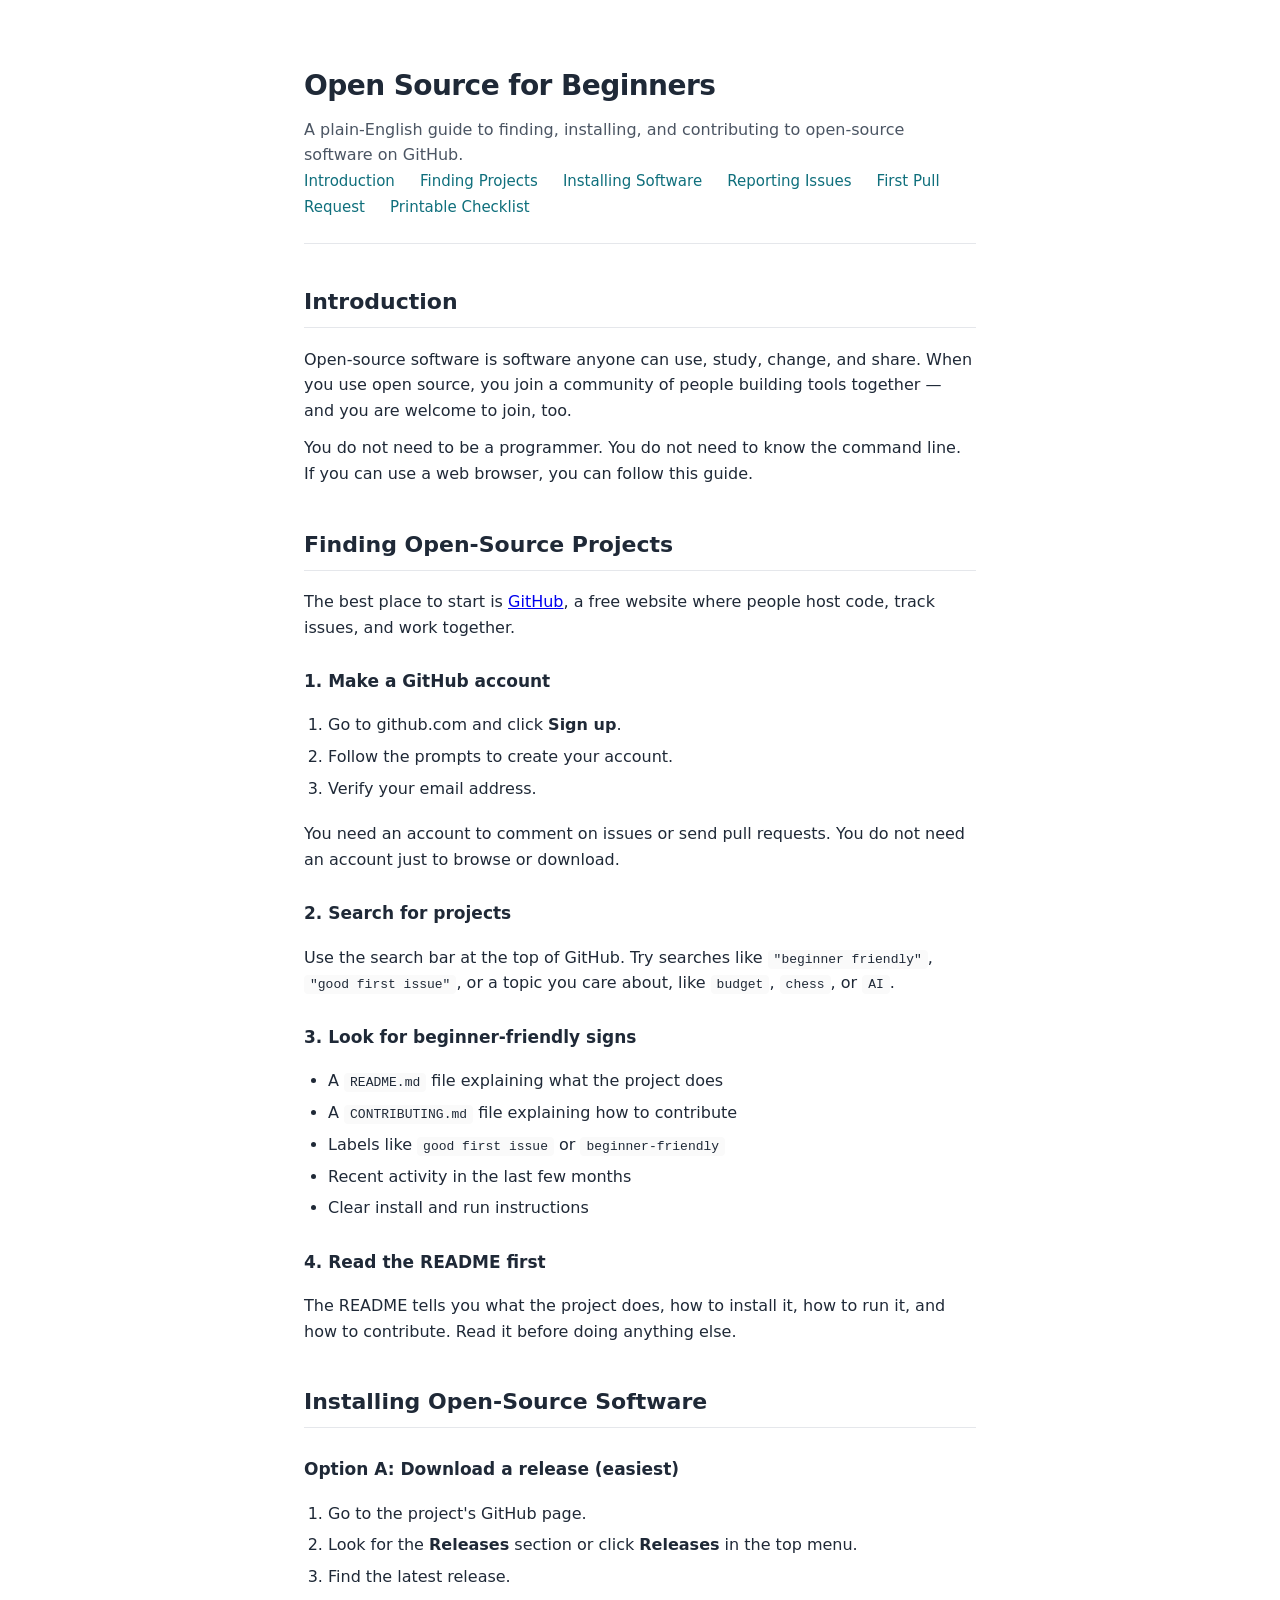
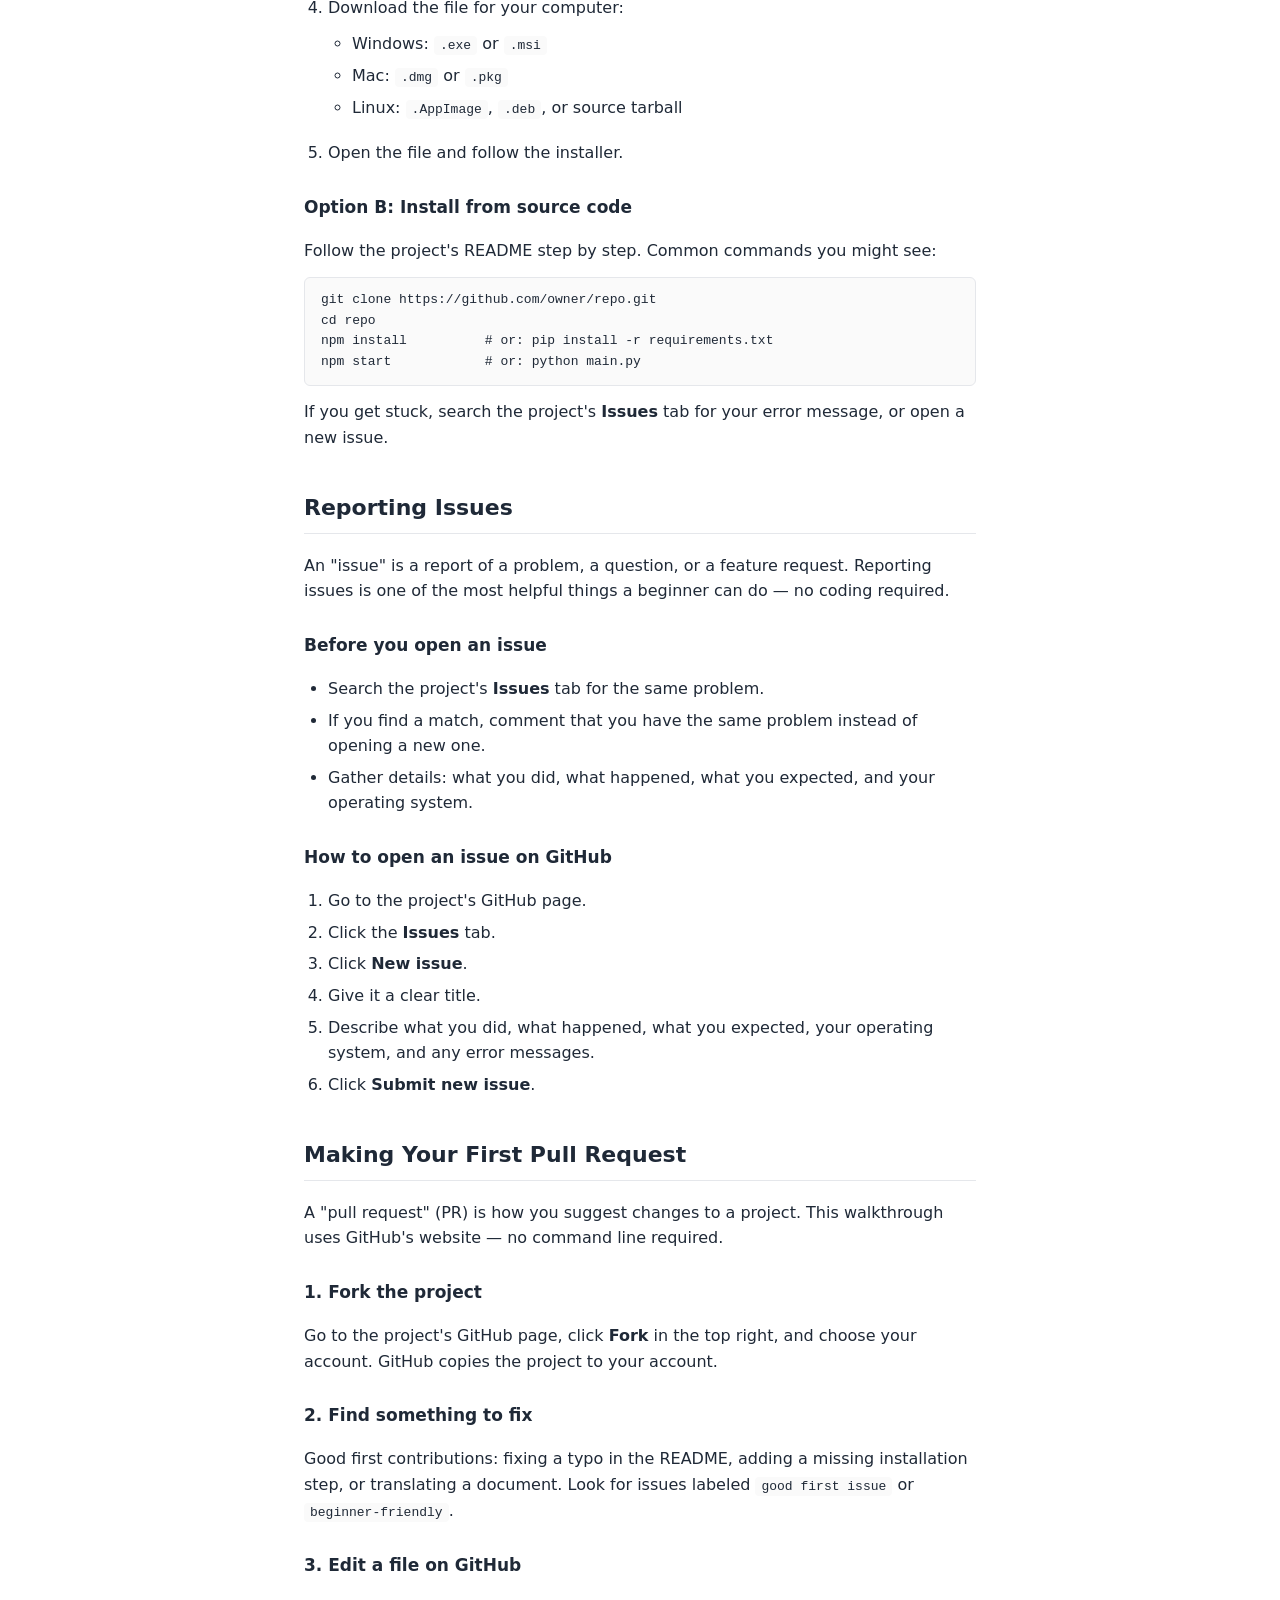
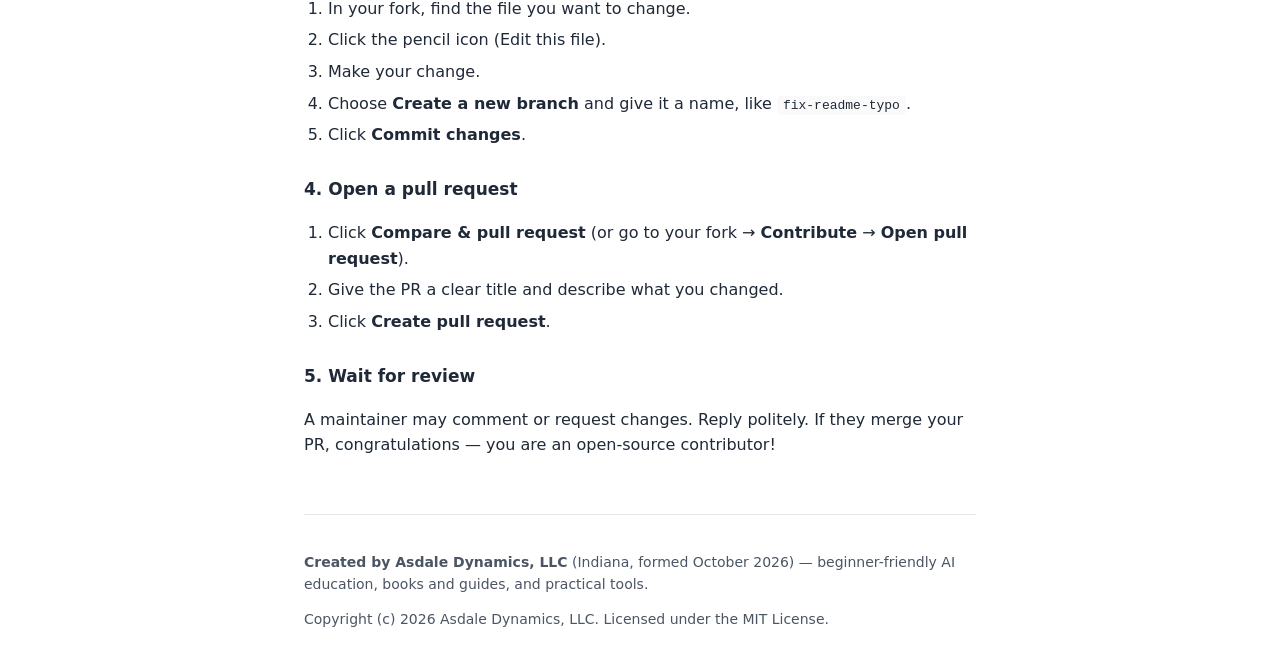
<file: static/index.html>
<!DOCTYPE html>
<html lang="en">
<head>
<meta charset="UTF-8">
<meta name="viewport" content="width=device-width, initial-scale=1.0">
<title>Open Source for Beginners — Asdale Dynamics, LLC</title>
<link rel="stylesheet" href="style.css">
</head>
<body>
<div class="container">
<header>
<h1>Open Source for Beginners</h1>
<p>A plain-English guide to finding, installing, and contributing to open-source software on GitHub.</p>
<nav>
<a href="#intro">Introduction</a>
<a href="#finding-projects">Finding Projects</a>
<a href="#installing">Installing Software</a>
<a href="#reporting-issues">Reporting Issues</a>
<a href="#first-pull-request">First Pull Request</a>
<a href="checklist.html">Printable Checklist</a>
</nav>
</header>

<main>
<section id="intro">
<h2>Introduction</h2>
<p>Open-source software is software anyone can use, study, change, and share. When
you use open source, you join a community of people building tools together —
and you are welcome to join, too.</p>
<p>You do not need to be a programmer. You do not need to know the command line.
If you can use a web browser, you can follow this guide.</p>
</section>

<section id="finding-projects">
<h2>Finding Open-Source Projects</h2>
<p>The best place to start is <a href="https://github.com" target="_blank" rel="noopener">GitHub</a>,
a free website where people host code, track issues, and work together.</p>
<h3>1. Make a GitHub account</h3>
<ol>
<li>Go to github.com and click <strong>Sign up</strong>.</li>
<li>Follow the prompts to create your account.</li>
<li>Verify your email address.</li>
</ol>
<p>You need an account to comment on issues or send pull requests. You do not
need an account just to browse or download.</p>
<h3>2. Search for projects</h3>
<p>Use the search bar at the top of GitHub. Try searches like
<code>"beginner friendly"</code>, <code>"good first issue"</code>, or a topic you
care about, like <code>budget</code>, <code>chess</code>, or <code>AI</code>.</p>
<h3>3. Look for beginner-friendly signs</h3>
<ul>
<li>A <code>README.md</code> file explaining what the project does</li>
<li>A <code>CONTRIBUTING.md</code> file explaining how to contribute</li>
<li>Labels like <code>good first issue</code> or <code>beginner-friendly</code></li>
<li>Recent activity in the last few months</li>
<li>Clear install and run instructions</li>
</ul>
<h3>4. Read the README first</h3>
<p>The README tells you what the project does, how to install it, how to run it,
and how to contribute. Read it before doing anything else.</p>
</section>

<section id="installing">
<h2>Installing Open-Source Software</h2>
<h3>Option A: Download a release (easiest)</h3>
<ol>
<li>Go to the project's GitHub page.</li>
<li>Look for the <strong>Releases</strong> section or click <strong>Releases</strong> in the top menu.</li>
<li>Find the latest release.</li>
<li>
  Download the file for your computer:
  <ul>
  <li>Windows: <code>.exe</code> or <code>.msi</code></li>
  <li>Mac: <code>.dmg</code> or <code>.pkg</code></li>
  <li>Linux: <code>.AppImage</code>, <code>.deb</code>, or source tarball</li>
  </ul>
</li>
<li>Open the file and follow the installer.</li>
</ol>
<h3>Option B: Install from source code</h3>
<p>Follow the project's README step by step. Common commands you might see:</p>
<pre><code>git clone https://github.com/owner/repo.git
cd repo
npm install          # or: pip install -r requirements.txt
npm start            # or: python main.py</code></pre>
<p>If you get stuck, search the project's <strong>Issues</strong> tab for your error
message, or open a new issue.</p>
</section>

<section id="reporting-issues">
<h2>Reporting Issues</h2>
<p>An "issue" is a report of a problem, a question, or a feature request. Reporting
issues is one of the most helpful things a beginner can do — no coding required.</p>
<h3>Before you open an issue</h3>
<ul>
<li>Search the project's <strong>Issues</strong> tab for the same problem.</li>
<li>If you find a match, comment that you have the same problem instead of opening a new one.</li>
<li>Gather details: what you did, what happened, what you expected, and your operating system.</li>
</ul>
<h3>How to open an issue on GitHub</h3>
<ol>
<li>Go to the project's GitHub page.</li>
<li>Click the <strong>Issues</strong> tab.</li>
<li>Click <strong>New issue</strong>.</li>
<li>Give it a clear title.</li>
<li>Describe what you did, what happened, what you expected, your operating system,
and any error messages.</li>
<li>Click <strong>Submit new issue</strong>.</li>
</ol>
</section>

<section id="first-pull-request">
<h2>Making Your First Pull Request</h2>
<p>A "pull request" (PR) is how you suggest changes to a project. This walkthrough
uses GitHub's website — no command line required.</p>
<h3>1. Fork the project</h3>
<p>Go to the project's GitHub page, click <strong>Fork</strong> in the top right,
and choose your account. GitHub copies the project to your account.</p>
<h3>2. Find something to fix</h3>
<p>Good first contributions: fixing a typo in the README, adding a missing
installation step, or translating a document. Look for issues labeled
<code>good first issue</code> or <code>beginner-friendly</code>.</p>
<h3>3. Edit a file on GitHub</h3>
<ol>
<li>In your fork, find the file you want to change.</li>
<li>Click the pencil icon (Edit this file).</li>
<li>Make your change.</li>
<li>Choose <strong>Create a new branch</strong> and give it a name, like
<code>fix-readme-typo</code>.</li>
<li>Click <strong>Commit changes</strong>.</li>
</ol>
<h3>4. Open a pull request</h3>
<ol>
<li>Click <strong>Compare &amp; pull request</strong> (or go to your fork &rarr;
<strong>Contribute</strong> &rarr; <strong>Open pull request</strong>).</li>
<li>Give the PR a clear title and describe what you changed.</li>
<li>Click <strong>Create pull request</strong>.</li>
</ol>
<h3>5. Wait for review</h3>
<p>A maintainer may comment or request changes. Reply politely. If they merge your
PR, congratulations — you are an open-source contributor!</p>
</section>
</main>

<footer>
<p><strong>Created by Asdale Dynamics, LLC</strong> (Indiana, formed October 2026) —
beginner-friendly AI education, books and guides, and practical tools.</p>
<p>Copyright (c) 2026 Asdale Dynamics, LLC. Licensed under the MIT License.</p>
</footer>
</div>
</body>
</html>
</file>
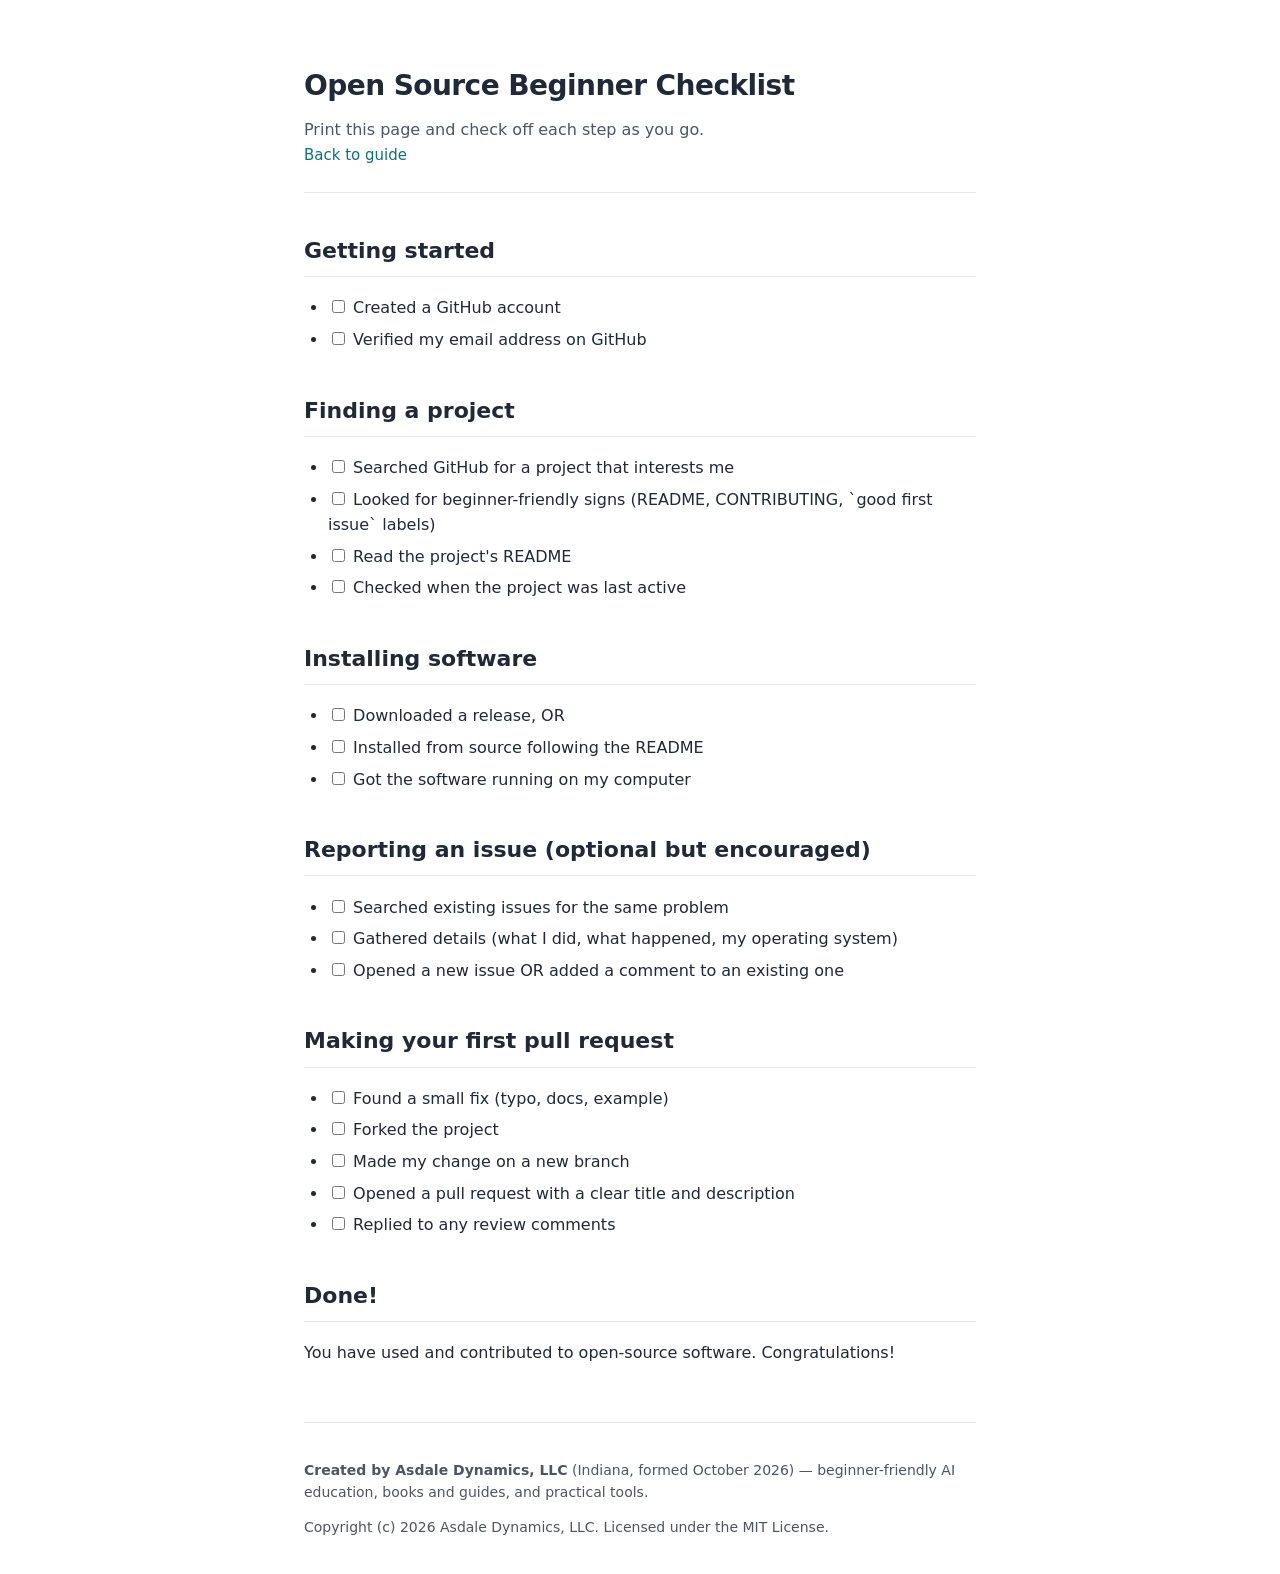
<file: static/checklist.html>
<!DOCTYPE html>
<html lang="en">
<head>
<meta charset="UTF-8">
<meta name="viewport" content="width=device-width, initial-scale=1.0">
<title>Open Source Beginner Checklist — Asdale Dynamics, LLC</title>
<link rel="stylesheet" href="style.css">
</head>
<body>
<div class="container">
<header>
<h1>Open Source Beginner Checklist</h1>
<p>Print this page and check off each step as you go.</p>
<p class="print-hint">Tip: press Ctrl+P (or Cmd+P) to print. Headers and navigation are hidden when printed.</p>
<nav>
<a href="index.html">Back to guide</a>
</nav>
</header>

<main>
<section>
<h2>Getting started</h2>
<ul>
<li><input type="checkbox"> Created a GitHub account</li>
<li><input type="checkbox"> Verified my email address on GitHub</li>
</ul>
</section>

<section>
<h2>Finding a project</h2>
<ul>
<li><input type="checkbox"> Searched GitHub for a project that interests me</li>
<li><input type="checkbox"> Looked for beginner-friendly signs (README, CONTRIBUTING, `good first issue` labels)</li>
<li><input type="checkbox"> Read the project's README</li>
<li><input type="checkbox"> Checked when the project was last active</li>
</ul>
</section>

<section>
<h2>Installing software</h2>
<ul>
<li><input type="checkbox"> Downloaded a release, OR</li>
<li><input type="checkbox"> Installed from source following the README</li>
<li><input type="checkbox"> Got the software running on my computer</li>
</ul>
</section>

<section>
<h2>Reporting an issue (optional but encouraged)</h2>
<ul>
<li><input type="checkbox"> Searched existing issues for the same problem</li>
<li><input type="checkbox"> Gathered details (what I did, what happened, my operating system)</li>
<li><input type="checkbox"> Opened a new issue OR added a comment to an existing one</li>
</ul>
</section>

<section>
<h2>Making your first pull request</h2>
<ul>
<li><input type="checkbox"> Found a small fix (typo, docs, example)</li>
<li><input type="checkbox"> Forked the project</li>
<li><input type="checkbox"> Made my change on a new branch</li>
<li><input type="checkbox"> Opened a pull request with a clear title and description</li>
<li><input type="checkbox"> Replied to any review comments</li>
</ul>
</section>

<section>
<h2>Done!</h2>
<p>You have used and contributed to open-source software. Congratulations!</p>
</section>
</main>

<footer>
<p><strong>Created by Asdale Dynamics, LLC</strong> (Indiana, formed October 2026) —
beginner-friendly AI education, books and guides, and practical tools.</p>
<p>Copyright (c) 2026 Asdale Dynamics, LLC. Licensed under the MIT License.</p>
</footer>
</div>
</body>
</html>
</file>
<file: static/style.css>
/* Open Source for Beginners — static site styles */
:root {
  --bg: #ffffff;
  --surface: #fafafa;
  --ink: #1f2937;
  --muted: #4b5563;
  --line: #e5e7eb;
  --accent: #0f6f7c;
  --accent-hover: #0b5a65;
}

* { box-sizing: border-box; }

html {
  font-family: ui-sans-serif, system-ui, -apple-system, Segoe UI, Roboto, Helvetica, Arial, sans-serif;
}

body {
  margin: 0;
  padding: 0;
  color: var(--ink);
  background: var(--bg);
  line-height: 1.6;
}

.container {
  max-width: 720px;
  margin: 0 auto;
  padding: 24px;
}

header {
  border-bottom: 1px solid var(--line);
  padding: 40px 0 24px;
  margin-bottom: 32px;
}

header h1 {
  margin: 0 0 8px;
  font-size: 28px;
  letter-spacing: -0.02em;
}

header p {
  margin: 0;
  color: var(--muted);
  font-size: 16px;
}

nav a {
  color: var(--accent);
  text-decoration: none;
  margin-right: 20px;
  font-size: 15px;
}

nav a:hover { text-decoration: underline; }

main h2 {
  font-size: 22px;
  margin-top: 40px;
  border-bottom: 1px solid var(--line);
  padding-bottom: 8px;
}

main h3 { font-size: 17px; margin-top: 28px; }

p { margin: 12px 0; }

ul, ol { margin: 10px 0 20px; padding-left: 24px; }

li { margin: 6px 0; }

code {
  font-family: ui-monospace, SFMono-Regular, Menlo, Monaco, Consolas, monospace;
  font-size: 13px;
  background: var(--surface);
  padding: 2px 6px;
  border-radius: 4px;
  color: var(--ink);
}

pre {
  background: var(--surface);
  border: 1px solid var(--line);
  border-radius: 6px;
  padding: 12px 16px;
  overflow-x: auto;
}

pre code {
  background: transparent;
  padding: 0;
}

footer {
  margin-top: 56px;
  padding-top: 24px;
  border-top: 1px solid var(--line);
  color: var(--muted);
  font-size: 14px;
}

.print-hint {
  display: none;
  margin-top: 24px;
  color: var(--muted);
  font-size: 14px;
}

/* Print styles */
@media print {
  body { background: #fff; color: #000; }
  header { border-bottom: 1px solid #000; padding-bottom: 12px; margin-bottom: 20px; }
  nav, .print-hint { display: none !important; }
  a { color: #000; text-decoration: none; }
  h2 { border-bottom: 1px solid #000; page-break-after: avoid; }
  code { background: #f5f5f5; border: 1px solid #ddd; }
  pre { background: #f5f5f5; border: 1px solid #ddd; }
  footer { border-top: 1px solid #000; }
}
</file>
